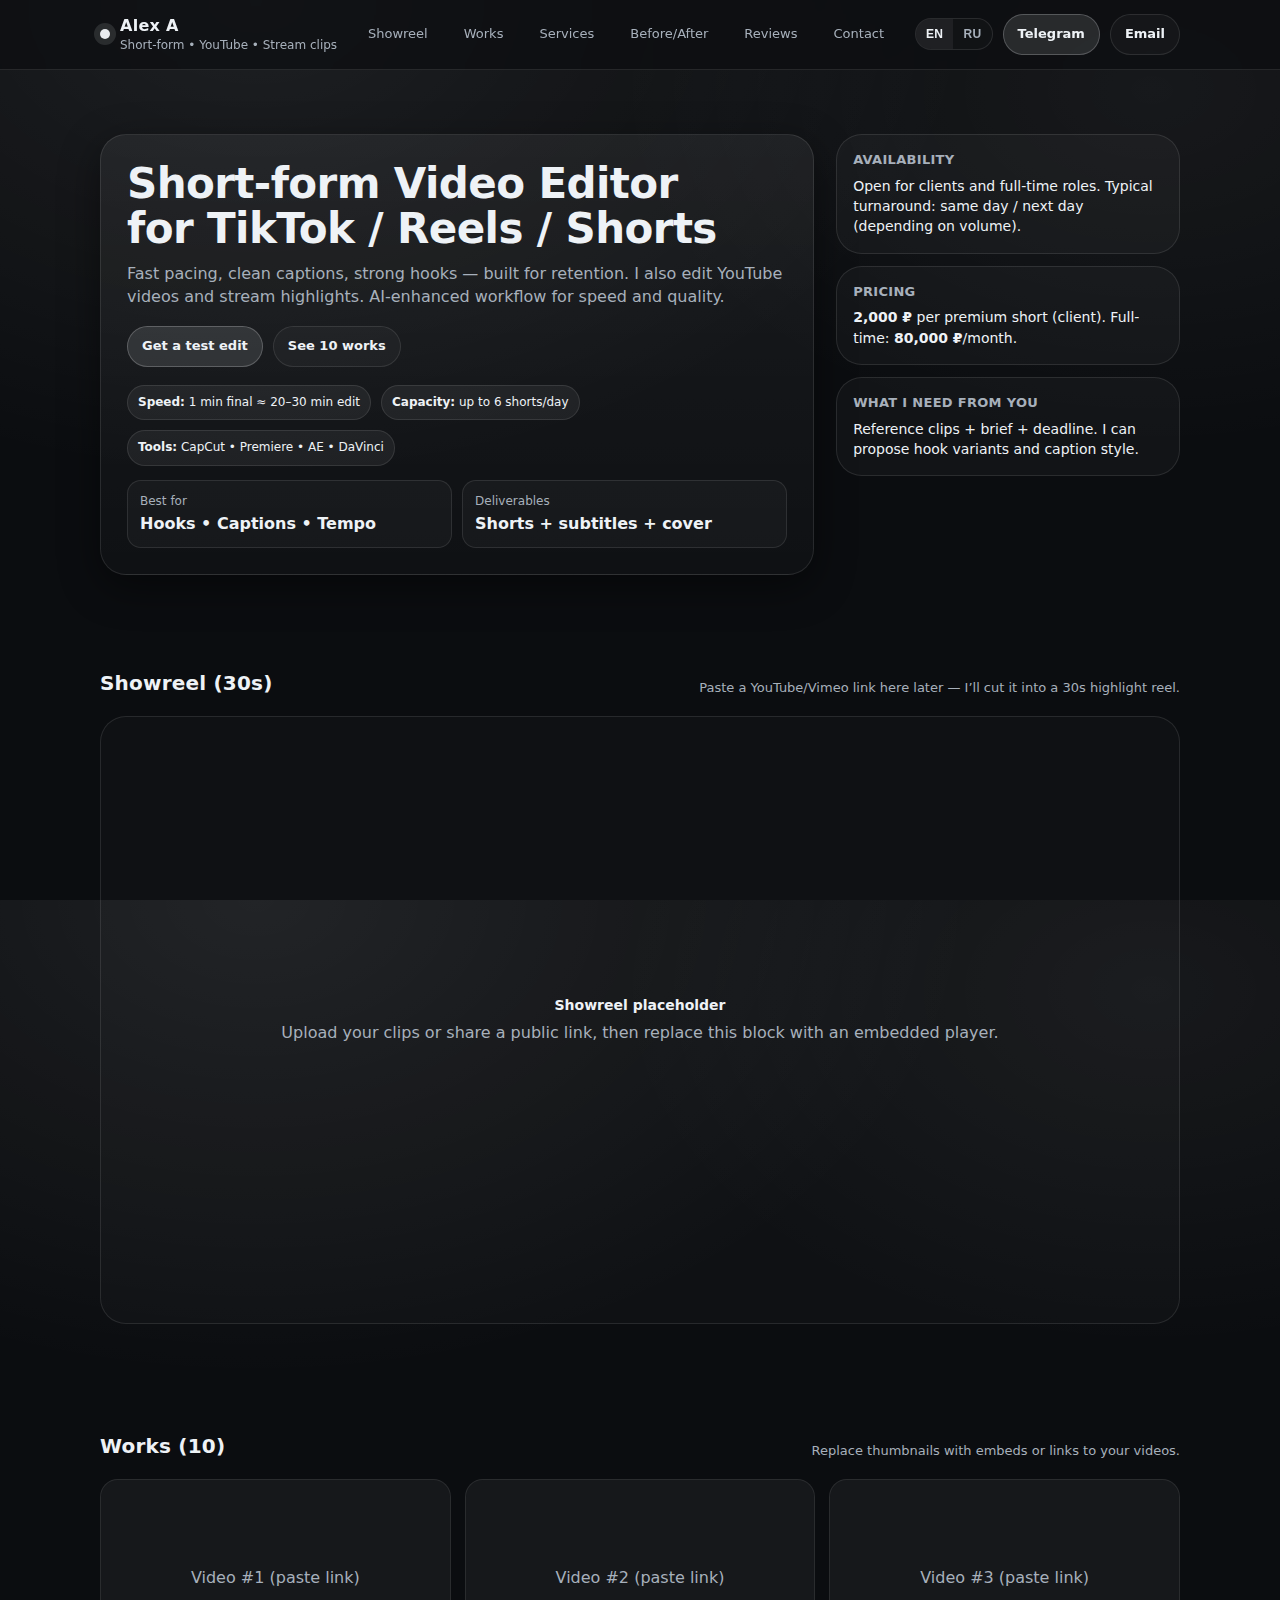
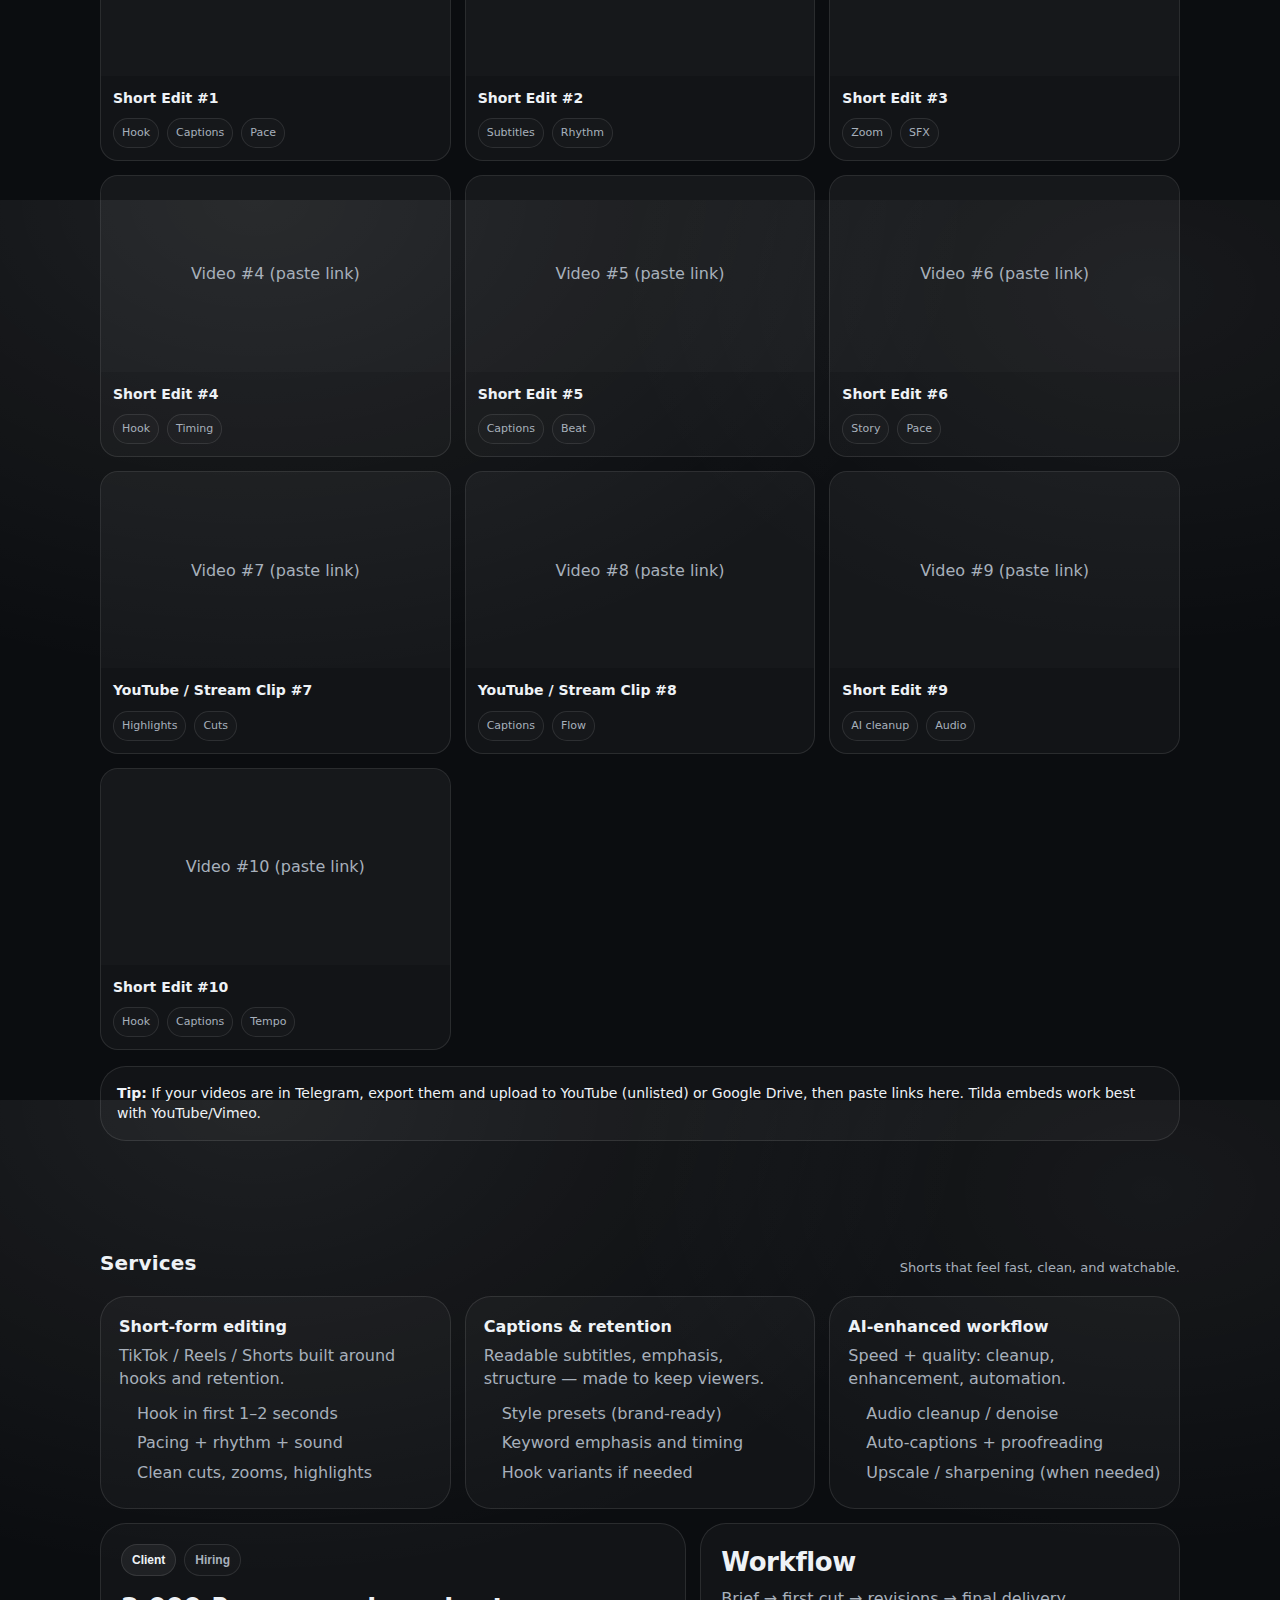
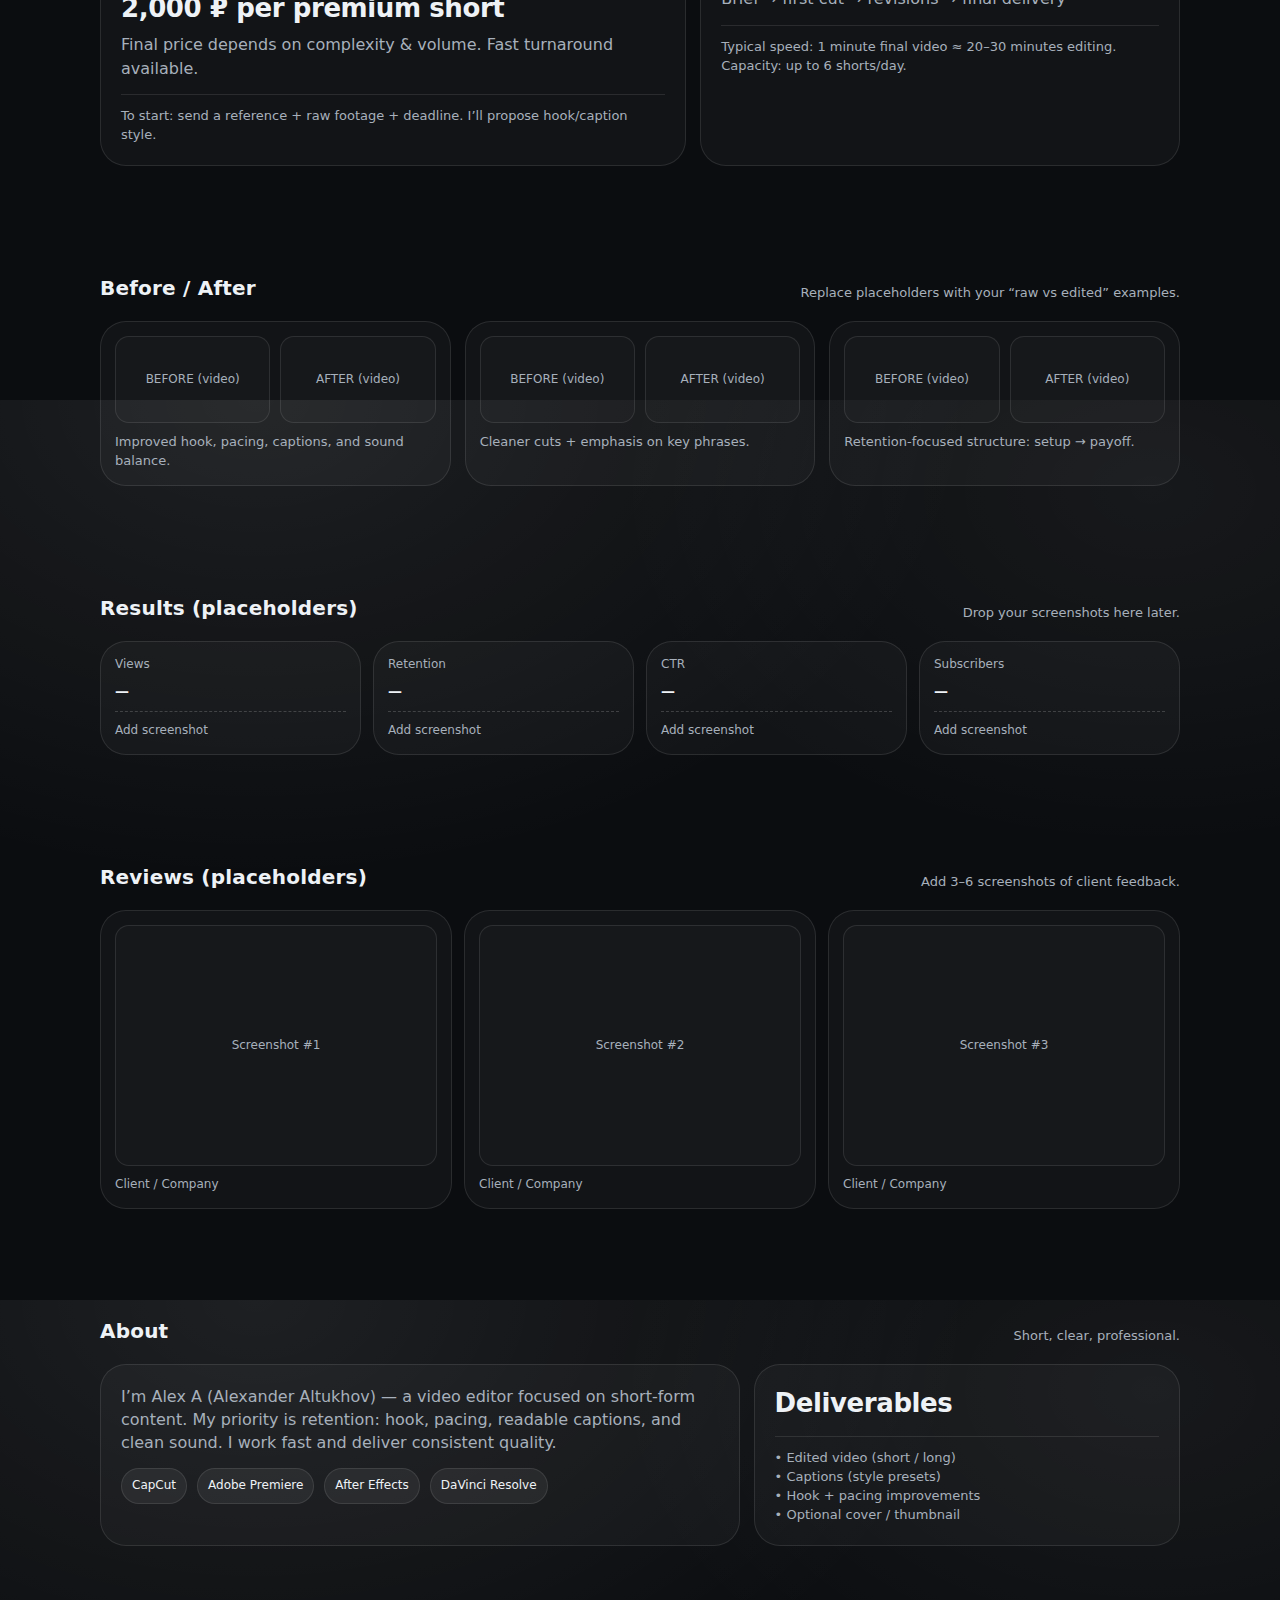
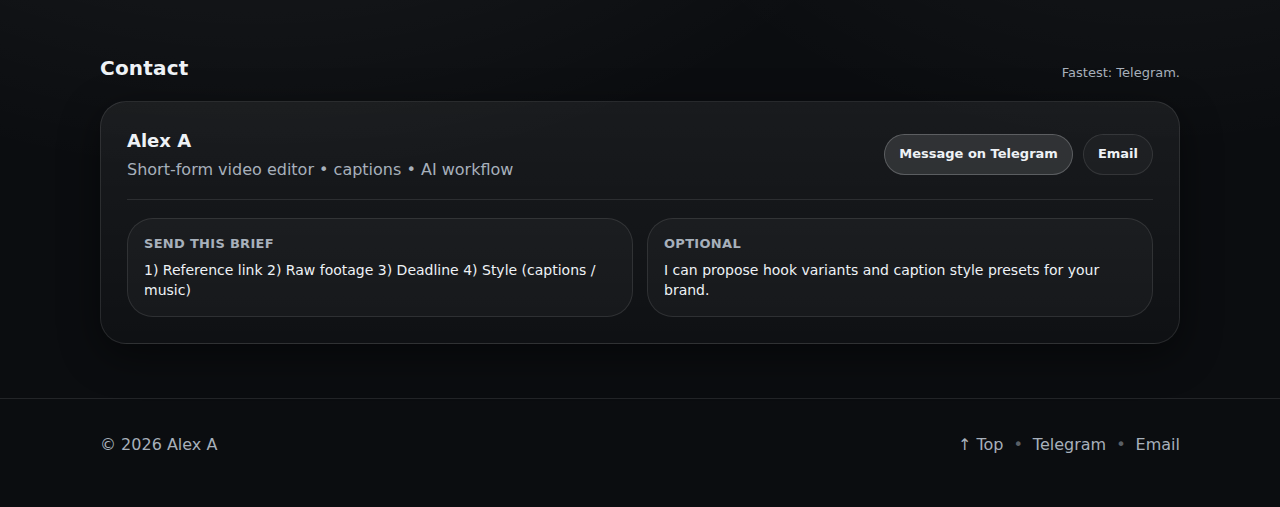
<file: alex_a_video_editor_portfolio_ru_en.html>
<!doctype html>
<html lang="en">
<head>
  <meta charset="utf-8" />
  <meta name="viewport" content="width=device-width, initial-scale=1" />
  <meta name="description" content="Alex A (Александр Алтухов) — Short-form Video Editor (TikTok/Reels/Shorts), YouTube, Stream Clips. Captions, hooks, pacing, AI workflow." />
  <title>Alex A — Video Editor Portfolio</title>
  <style>
    :root{
      --bg:#0b0d10;
      --panel:#0f1217;
      --text:#eef2f6;
      --muted:#a7b0bb;
      --line:rgba(255,255,255,.10);
      --accent:#e9ecef;
      --chip:rgba(255,255,255,.06);
      --good:rgba(80, 200, 120, .18);
      --shadow: 0 12px 40px rgba(0,0,0,.45);
      --radius:18px;
      --radius2:26px;
      --max:1120px;
    }
    *{box-sizing:border-box}
    html,body{height:100%}
    body{
      margin:0;
      font-family: ui-sans-serif, system-ui, -apple-system, Segoe UI, Roboto, Helvetica, Arial, "Apple Color Emoji","Segoe UI Emoji";
      background: radial-gradient(1200px 800px at 20% 0%, rgba(255,255,255,.08), transparent 60%),
                  radial-gradient(900px 600px at 90% 10%, rgba(255,255,255,.05), transparent 60%),
                  var(--bg);
      color:var(--text);
      line-height:1.45;
    }
    a{color:inherit; text-decoration:none}
    .container{max-width:var(--max); margin:0 auto; padding:0 20px}

    /* Top bar */
    .topbar{
      position:sticky; top:0; z-index:50;
      backdrop-filter: blur(10px);
      background: rgba(11,13,16,.65);
      border-bottom:1px solid var(--line);
    }
    .topbar-inner{display:flex; align-items:center; justify-content:space-between; gap:16px; padding:14px 0}
    .brand{display:flex; align-items:center; gap:10px; min-width:220px}
    .dot{width:10px; height:10px; border-radius:999px; background:var(--accent); box-shadow:0 0 0 6px rgba(233,236,239,.12)}
    .brand-title{font-weight:700; letter-spacing:.3px}
    .brand-sub{color:var(--muted); font-size:12px}

    .nav{display:flex; gap:14px; flex-wrap:wrap; justify-content:center}
    .nav a{color:var(--muted); font-size:13px; padding:8px 10px; border-radius:999px; border:1px solid transparent}
    .nav a:hover{color:var(--text); border-color:var(--line); background:rgba(255,255,255,.03)}

    .actions{display:flex; gap:10px; align-items:center; justify-content:flex-end; min-width:220px}
    .btn{
      display:inline-flex; align-items:center; justify-content:center; gap:10px;
      padding:10px 14px;
      border-radius:999px;
      border:1px solid var(--line);
      background:rgba(255,255,255,.03);
      color:var(--text);
      font-weight:600;
      font-size:13px;
      cursor:pointer;
      transition: transform .08s ease, background .12s ease, border-color .12s ease;
      user-select:none;
    }
    .btn:hover{background:rgba(255,255,255,.06); border-color:rgba(255,255,255,.16)}
    .btn:active{transform:translateY(1px)}
    .btn.primary{background:rgba(233,236,239,.12); border-color:rgba(233,236,239,.24)}
    .btn.primary:hover{background:rgba(233,236,239,.16)}
    .btn.small{padding:8px 10px; font-size:12px}

    .lang{
      display:inline-flex; border:1px solid var(--line); border-radius:999px; overflow:hidden;
      background:rgba(255,255,255,.02)
    }
    .lang button{
      border:0; background:transparent; color:var(--muted); cursor:pointer;
      padding:8px 10px; font-size:12px; font-weight:700; letter-spacing:.4px
    }
    .lang button.active{color:var(--text); background:rgba(255,255,255,.06)}

    /* Sections */
    section{padding:54px 0}
    .hero{padding:64px 0 40px}
    .grid-hero{display:grid; grid-template-columns: 1.35fr .65fr; gap:22px; align-items:stretch}
    @media (max-width: 980px){.grid-hero{grid-template-columns:1fr}}

    .card{
      background: linear-gradient(180deg, rgba(255,255,255,.06), rgba(255,255,255,.02));
      border:1px solid var(--line);
      border-radius:var(--radius2);
      box-shadow:var(--shadow);
    }
    .card-inner{padding:26px}

    h1{margin:0 0 10px; font-size:42px; line-height:1.08; letter-spacing:-.6px}
    @media (max-width: 520px){h1{font-size:34px}}
    .lead{color:var(--muted); font-size:16px; margin:0 0 18px}

    .chips{display:flex; flex-wrap:wrap; gap:10px; margin:18px 0 0}
    .chip{border:1px solid var(--line); background:var(--chip); color:var(--text); border-radius:999px; padding:8px 10px; font-size:12px}
    .chip b{font-weight:800}

    .stats{display:grid; grid-template-columns:1fr 1fr; gap:10px; margin-top:14px}
    .stat{border:1px solid var(--line); background:rgba(255,255,255,.03); border-radius:14px; padding:12px 12px}
    .stat .k{color:var(--muted); font-size:12px}
    .stat .v{font-weight:800; margin-top:2px}

    .aside{
      display:flex; flex-direction:column; gap:12px
    }
    .panel{
      border:1px solid var(--line);
      background:rgba(255,255,255,.03);
      border-radius:var(--radius2);
      padding:16px;
    }
    .panel h3{margin:0 0 6px; font-size:13px; letter-spacing:.3px; text-transform:uppercase; color:var(--muted)}
    .panel p{margin:0; color:var(--text); font-size:14px}

    .section-title{display:flex; align-items:flex-end; justify-content:space-between; gap:16px; margin-bottom:18px}
    .section-title h2{margin:0; font-size:20px; letter-spacing:.2px}
    .section-title .hint{color:var(--muted); font-size:13px}

    .divider{height:1px; background:var(--line)}

    /* Video */
    .video{
      position:relative; border-radius:var(--radius2);
      overflow:hidden; border:1px solid var(--line);
      background: rgba(255,255,255,.02);
      aspect-ratio: 16 / 9;
    }
    .video iframe{position:absolute; inset:0; width:100%; height:100%; border:0}
    .placeholder{
      position:absolute; inset:0;
      display:flex; align-items:center; justify-content:center;
      color:var(--muted);
      text-align:center;
      padding:18px;
    }
    .placeholder b{color:var(--text)}

    /* Works */
    .works-grid{display:grid; grid-template-columns: repeat(3, 1fr); gap:14px}
    @media (max-width: 980px){.works-grid{grid-template-columns:repeat(2, 1fr)}}
    @media (max-width: 560px){.works-grid{grid-template-columns:1fr}}
    .work{
      border-radius:var(--radius);
      border:1px solid var(--line);
      background:rgba(255,255,255,.03);
      overflow:hidden;
      transition: transform .12s ease, border-color .12s ease, background .12s ease;
    }
    .work:hover{transform: translateY(-2px); border-color:rgba(255,255,255,.18); background:rgba(255,255,255,.04)}
    .work .thumb{aspect-ratio: 16/9; background:rgba(255,255,255,.02); display:flex; align-items:center; justify-content:center; color:var(--muted)}
    .work .meta{padding:12px}
    .work .title{font-weight:800; font-size:14px}
    .work .tags{display:flex; gap:8px; flex-wrap:wrap; margin-top:10px}
    .tag{font-size:11px; color:var(--muted); border:1px solid var(--line); background:rgba(255,255,255,.02); border-radius:999px; padding:6px 8px}

    /* Services */
    .cards3{display:grid; grid-template-columns:repeat(3, 1fr); gap:14px}
    @media (max-width: 980px){.cards3{grid-template-columns:1fr}}
    .svc{padding:18px; border-radius:var(--radius2); border:1px solid var(--line); background:rgba(255,255,255,.03)}
    .svc h3{margin:0 0 6px; font-size:16px}
    .svc p{margin:0; color:var(--muted)}
    .svc ul{margin:12px 0 0; padding-left:18px; color:var(--text)}
    .svc li{margin:6px 0; color:var(--muted)}

    /* Pricing */
    .tabs{display:flex; gap:8px; align-items:center}
    .tab{padding:8px 10px; border-radius:999px; border:1px solid var(--line); background:rgba(255,255,255,.02); color:var(--muted); cursor:pointer; font-weight:800; font-size:12px}
    .tab.active{color:var(--text); background:rgba(255,255,255,.06)}
    .pricing{
      display:grid; grid-template-columns: 1.1fr .9fr; gap:14px
    }
    @media (max-width: 980px){.pricing{grid-template-columns:1fr}}
    .pricebox{padding:20px; border-radius:var(--radius2); border:1px solid var(--line); background:rgba(255,255,255,.03)}
    .pricebox .big{font-size:26px; font-weight:900; letter-spacing:-.4px}
    .pricebox .sub{color:var(--muted); margin-top:6px}
    .pricebox .note{margin-top:14px; border-top:1px solid var(--line); padding-top:12px; color:var(--muted); font-size:13px}

    /* Before/After */
    .ba{display:grid; grid-template-columns:repeat(3, 1fr); gap:14px}
    @media (max-width: 980px){.ba{grid-template-columns:1fr}}
    .ba-item{border-radius:var(--radius2); border:1px solid var(--line); background:rgba(255,255,255,.03); padding:14px}
    .ba-item .row{display:grid; grid-template-columns:1fr 1fr; gap:10px}
    @media (max-width: 520px){.ba-item .row{grid-template-columns:1fr}}
    .mini{
      border-radius:14px;
      border:1px solid var(--line);
      background:rgba(255,255,255,.02);
      aspect-ratio: 16/9;
      display:flex; align-items:center; justify-content:center;
      color:var(--muted);
      font-size:12px;
      text-align:center;
      padding:10px;
    }
    .ba-item .desc{margin-top:10px; color:var(--muted); font-size:13px}

    /* Results + Reviews */
    .tiles{display:grid; grid-template-columns:repeat(4, 1fr); gap:12px}
    @media (max-width: 980px){.tiles{grid-template-columns:repeat(2, 1fr)}}
    .tile{border-radius:var(--radius2); border:1px solid var(--line); background:rgba(255,255,255,.03); padding:14px}
    .tile .k{color:var(--muted); font-size:12px}
    .tile .v{font-weight:900; margin-top:8px; font-size:14px}
    .tile .ph{margin-top:10px; color:var(--muted); font-size:12px; border-top:1px dashed rgba(255,255,255,.18); padding-top:10px}

    .reviews{display:grid; grid-template-columns:repeat(3, 1fr); gap:12px}
    @media (max-width: 980px){.reviews{grid-template-columns:1fr}}
    .review{border-radius:var(--radius2); border:1px solid var(--line); background:rgba(255,255,255,.03); padding:14px}
    .review .img{border-radius:14px; border:1px solid var(--line); background:rgba(255,255,255,.02); aspect-ratio: 4/3; display:flex; align-items:center; justify-content:center; color:var(--muted); font-size:12px; text-align:center; padding:12px}
    .review .who{margin-top:10px; color:var(--muted); font-size:12px}

    /* About */
    .about{display:grid; grid-template-columns: 1.2fr .8fr; gap:14px}
    @media (max-width: 980px){.about{grid-template-columns:1fr}}

    /* Footer */
    footer{padding:34px 0 50px; border-top:1px solid var(--line); color:var(--muted)}

    /* Language switching */
    [data-lang]{display:none}
    body.lang-en [data-lang="en"],
    body.lang-ru [data-lang="ru"]{display:block}

    /* Smooth anchor offset */
    [id]{scroll-margin-top:80px}

    .row-actions{display:flex; gap:10px; flex-wrap:wrap; margin-top:16px}
  </style>
</head>
<body class="lang-en">
  <header class="topbar">
    <div class="container">
      <div class="topbar-inner">
        <div class="brand">
          <div class="dot" aria-hidden="true"></div>
          <div>
            <div class="brand-title">Alex A</div>
            <div class="brand-sub">Short-form • YouTube • Stream clips</div>
          </div>
        </div>

        <nav class="nav" aria-label="Sections">
          <a href="#showreel">Showreel</a>
          <a href="#works">Works</a>
          <a href="#services">Services</a>
          <a href="#before-after">Before/After</a>
          <a href="#reviews">Reviews</a>
          <a href="#contact">Contact</a>
        </nav>

        <div class="actions">
          <div class="lang" role="group" aria-label="Language">
            <button class="active" id="btnEN" type="button">EN</button>
            <button id="btnRU" type="button">RU</button>
          </div>
          <a class="btn primary" href="https://t.me/tebyaebetdm" target="_blank" rel="noreferrer">Telegram</a>
          <a class="btn" href="mailto:alex.altukhov.s@gmail.com">Email</a>
        </div>
      </div>
    </div>
  </header>

  <!-- HERO -->
  <section class="hero" id="top">
    <div class="container">
      <div class="grid-hero">
        <div class="card">
          <div class="card-inner">
            <div data-lang="en">
              <h1>Short-form Video Editor<br/>for TikTok / Reels / Shorts</h1>
              <p class="lead">Fast pacing, clean captions, strong hooks — built for retention. I also edit YouTube videos and stream highlights. AI-enhanced workflow for speed and quality.</p>
              <div class="row-actions">
                <a class="btn primary" href="https://t.me/tebyaebetdm" target="_blank" rel="noreferrer">Get a test edit</a>
                <a class="btn" href="#works">See 10 works</a>
              </div>
              <div class="chips" aria-label="Highlights">
                <div class="chip"><b>Speed:</b> 1 min final ≈ 20–30 min edit</div>
                <div class="chip"><b>Capacity:</b> up to 6 shorts/day</div>
                <div class="chip"><b>Tools:</b> CapCut • Premiere • AE • DaVinci</div>
              </div>
              <div class="stats">
                <div class="stat"><div class="k">Best for</div><div class="v">Hooks • Captions • Tempo</div></div>
                <div class="stat"><div class="k">Deliverables</div><div class="v">Shorts + subtitles + cover</div></div>
              </div>
            </div>

            <div data-lang="ru">
              <h1>Монтажёр коротких видео<br/>TikTok / Reels / Shorts</h1>
              <p class="lead">Динамика, читаемые субтитры, мощные хуки — для удержания с первых секунд. Также монтирую YouTube и хайлайты со стримов. Использую AI-инструменты для скорости и качества.</p>
              <div class="row-actions">
                <a class="btn primary" href="https://t.me/tebyaebetdm" target="_blank" rel="noreferrer">Сделать тестовый монтаж</a>
                <a class="btn" href="#works">Посмотреть 10 работ</a>
              </div>
              <div class="chips" aria-label="Highlights">
                <div class="chip"><b>Скорость:</b> 1 мин финала ≈ 20–30 мин монтажа</div>
                <div class="chip"><b>Объём:</b> до 6 shorts/день</div>
                <div class="chip"><b>Инструменты:</b> CapCut • Premiere • AE • DaVinci</div>
              </div>
              <div class="stats">
                <div class="stat"><div class="k">Сильное</div><div class="v">Хуки • Сабы • Темп</div></div>
                <div class="stat"><div class="k">Выдаю</div><div class="v">Шортсы + субтитры + обложка</div></div>
              </div>
            </div>
          </div>
        </div>

        <div class="aside">
          <div class="panel">
            <h3 data-lang="en">Availability</h3>
            <h3 data-lang="ru">Доступность</h3>
            <p data-lang="en">Open for clients and full-time roles. Typical turnaround: same day / next day (depending on volume).</p>
            <p data-lang="ru">Открыт для клиентов и найма. Обычно делаю в тот же день / на следующий (зависит от объёма).</p>
          </div>
          <div class="panel">
            <h3 data-lang="en">Pricing</h3>
            <h3 data-lang="ru">Цены</h3>
            <p data-lang="en"><b>2,000 ₽</b> per premium short (client). Full-time: <b>80,000 ₽</b>/month.</p>
            <p data-lang="ru"><b>2 000 ₽</b> за хороший short (клиент). Найм: <b>80 000 ₽</b>/мес.</p>
          </div>
          <div class="panel">
            <h3 data-lang="en">What I need from you</h3>
            <h3 data-lang="ru">Что нужно от вас</h3>
            <p data-lang="en">Reference clips + brief + deadline. I can propose hook variants and caption style.</p>
            <p data-lang="ru">Референсы + ТЗ + дедлайн. Могу предложить варианты хука и стиля субтитров.</p>
          </div>
        </div>

      </div>
    </div>
  </section>

  <!-- SHOWREEL -->
  <section id="showreel">
    <div class="container">
      <div class="section-title">
        <h2 data-lang="en">Showreel (30s)</h2>
        <h2 data-lang="ru">Шоурил (30 сек)</h2>
        <div class="hint" data-lang="en">Paste a YouTube/Vimeo link here later — I’ll cut it into a 30s highlight reel.</div>
        <div class="hint" data-lang="ru">Позже вставь ссылку YouTube/Vimeo — и я соберу 30-сек шоурил.</div>
      </div>
      <div class="video" aria-label="Showreel video">
        <!-- Replace placeholder with an iframe. Example:
          <iframe src="https://www.youtube.com/embed/VIDEO_ID" allow="autoplay; encrypted-media" allowfullscreen></iframe>
        -->
        <div class="placeholder">
          <div>
            <div style="font-size:14px; margin-bottom:6px"><b data-lang="en">Showreel placeholder</b><b data-lang="ru">Заглушка шоурила</b></div>
            <div data-lang="en">Upload your clips or share a public link, then replace this block with an embedded player.</div>
            <div data-lang="ru">Загрузи клипы или дай публичную ссылку — потом заменим этот блок на встроенное видео.</div>
          </div>
        </div>
      </div>
    </div>
  </section>

  <!-- WORKS -->
  <section id="works">
    <div class="container">
      <div class="section-title">
        <h2 data-lang="en">Works (10)</h2>
        <h2 data-lang="ru">Работы (10)</h2>
        <div class="hint" data-lang="en">Replace thumbnails with embeds or links to your videos.</div>
        <div class="hint" data-lang="ru">Заменишь превью на вставки/ссылки на твои видео.</div>
      </div>

      <div class="works-grid">
        <!-- 10 cards. Replace “Link” with your public video URL -->
        <a class="work" href="#" onclick="return false;">
          <div class="thumb">Video #1 (paste link)</div>
          <div class="meta">
            <div class="title">Short Edit #1</div>
            <div class="tags"><span class="tag">Hook</span><span class="tag">Captions</span><span class="tag">Pace</span></div>
          </div>
        </a>
        <a class="work" href="#" onclick="return false;"><div class="thumb">Video #2 (paste link)</div><div class="meta"><div class="title">Short Edit #2</div><div class="tags"><span class="tag">Subtitles</span><span class="tag">Rhythm</span></div></div></a>
        <a class="work" href="#" onclick="return false;"><div class="thumb">Video #3 (paste link)</div><div class="meta"><div class="title">Short Edit #3</div><div class="tags"><span class="tag">Zoom</span><span class="tag">SFX</span></div></div></a>
        <a class="work" href="#" onclick="return false;"><div class="thumb">Video #4 (paste link)</div><div class="meta"><div class="title">Short Edit #4</div><div class="tags"><span class="tag">Hook</span><span class="tag">Timing</span></div></div></a>
        <a class="work" href="#" onclick="return false;"><div class="thumb">Video #5 (paste link)</div><div class="meta"><div class="title">Short Edit #5</div><div class="tags"><span class="tag">Captions</span><span class="tag">Beat</span></div></div></a>
        <a class="work" href="#" onclick="return false;"><div class="thumb">Video #6 (paste link)</div><div class="meta"><div class="title">Short Edit #6</div><div class="tags"><span class="tag">Story</span><span class="tag">Pace</span></div></div></a>
        <a class="work" href="#" onclick="return false;"><div class="thumb">Video #7 (paste link)</div><div class="meta"><div class="title">YouTube / Stream Clip #7</div><div class="tags"><span class="tag">Highlights</span><span class="tag">Cuts</span></div></div></a>
        <a class="work" href="#" onclick="return false;"><div class="thumb">Video #8 (paste link)</div><div class="meta"><div class="title">YouTube / Stream Clip #8</div><div class="tags"><span class="tag">Captions</span><span class="tag">Flow</span></div></div></a>
        <a class="work" href="#" onclick="return false;"><div class="thumb">Video #9 (paste link)</div><div class="meta"><div class="title">Short Edit #9</div><div class="tags"><span class="tag">AI cleanup</span><span class="tag">Audio</span></div></div></a>
        <a class="work" href="#" onclick="return false;"><div class="thumb">Video #10 (paste link)</div><div class="meta"><div class="title">Short Edit #10</div><div class="tags"><span class="tag">Hook</span><span class="tag">Captions</span><span class="tag">Tempo</span></div></div></a>
      </div>

      <div style="margin-top:16px" class="panel">
        <p data-lang="en"><b>Tip:</b> If your videos are in Telegram, export them and upload to YouTube (unlisted) or Google Drive, then paste links here. Tilda embeds work best with YouTube/Vimeo.</p>
        <p data-lang="ru"><b>Совет:</b> Если видео сейчас в Telegram — экспортируй и залей на YouTube (доступ по ссылке) или Google Drive, затем вставь ссылки сюда. В Tilda лучше всего работают YouTube/Vimeo.</p>
      </div>
    </div>
  </section>

  <!-- SERVICES -->
  <section id="services">
    <div class="container">
      <div class="section-title">
        <h2 data-lang="en">Services</h2>
        <h2 data-lang="ru">Услуги</h2>
        <div class="hint" data-lang="en">Shorts that feel fast, clean, and watchable.</div>
        <div class="hint" data-lang="ru">Шортсы, которые смотрятся быстро, чисто и до конца.</div>
      </div>

      <div class="cards3">
        <div class="svc">
          <h3 data-lang="en">Short-form editing</h3>
          <h3 data-lang="ru">Монтаж коротких видео</h3>
          <p data-lang="en">TikTok / Reels / Shorts built around hooks and retention.</p>
          <p data-lang="ru">TikTok / Reels / Shorts с упором на хук и удержание.</p>
          <ul>
            <li data-lang="en">Hook in first 1–2 seconds</li>
            <li data-lang="ru">Хук в первые 1–2 секунды</li>
            <li data-lang="en">Pacing + rhythm + sound</li>
            <li data-lang="ru">Темп + ритм + звук</li>
            <li data-lang="en">Clean cuts, zooms, highlights</li>
            <li data-lang="ru">Чистые склейки, зумы, акценты</li>
          </ul>
        </div>

        <div class="svc">
          <h3 data-lang="en">Captions & retention</h3>
          <h3 data-lang="ru">Субтитры и удержание</h3>
          <p data-lang="en">Readable subtitles, emphasis, structure — made to keep viewers.</p>
          <p data-lang="ru">Читаемые субтитры, акценты, структура — чтобы досматривали.</p>
          <ul>
            <li data-lang="en">Style presets (brand-ready)</li>
            <li data-lang="ru">Стиль-пресеты (под бренд)</li>
            <li data-lang="en">Keyword emphasis and timing</li>
            <li data-lang="ru">Выделение ключевых слов и тайминг</li>
            <li data-lang="en">Hook variants if needed</li>
            <li data-lang="ru">Варианты хука при необходимости</li>
          </ul>
        </div>

        <div class="svc">
          <h3 data-lang="en">AI-enhanced workflow</h3>
          <h3 data-lang="ru">AI-технологии</h3>
          <p data-lang="en">Speed + quality: cleanup, enhancement, automation.</p>
          <p data-lang="ru">Скорость + качество: чистка, улучшение, автоматизация.</p>
          <ul>
            <li data-lang="en">Audio cleanup / denoise</li>
            <li data-lang="ru">Чистка звука / шумодав</li>
            <li data-lang="en">Auto-captions + proofreading</li>
            <li data-lang="ru">Авто-сабы + вычитка</li>
            <li data-lang="en">Upscale / sharpening (when needed)</li>
            <li data-lang="ru">Улучшение качества (когда нужно)</li>
          </ul>
        </div>
      </div>

      <div style="margin-top:14px" class="pricing">
        <div class="pricebox" id="pricingBox">
          <div class="tabs" aria-label="Pricing tabs">
            <button class="tab active" id="tabClient" type="button">Client</button>
            <button class="tab" id="tabHiring" type="button">Hiring</button>
          </div>
          <div style="margin-top:14px" id="pricingClient">
            <div class="big" data-lang="en">2,000 ₽ per premium short</div>
            <div class="big" data-lang="ru">2 000 ₽ за хороший short</div>
            <div class="sub" data-lang="en">Final price depends on complexity & volume. Fast turnaround available.</div>
            <div class="sub" data-lang="ru">Финальная цена зависит от сложности и объёма. Возможна срочность.</div>
            <div class="note" data-lang="en">To start: send a reference + raw footage + deadline. I’ll propose hook/caption style.</div>
            <div class="note" data-lang="ru">Для старта: референс + исходники + дедлайн. Предложу хук/стиль сабов.</div>
          </div>
          <div style="margin-top:14px; display:none" id="pricingHiring">
            <div class="big" data-lang="en">Full-time: 80,000 ₽ / month</div>
            <div class="big" data-lang="ru">Найм: 80 000 ₽ / месяц</div>
            <div class="sub" data-lang="en">Open to content editor roles (short-form + YouTube + design support).</div>
            <div class="sub" data-lang="ru">Открыт к роли монтажёра/контент-менеджера (shorts + YouTube + дизайн).</div>
            <div class="note" data-lang="en">I can do a paid test task. Tools: CapCut / Premiere / AE / DaVinci.</div>
            <div class="note" data-lang="ru">Могу выполнить оплачиваемое тестовое. Инструменты: CapCut / Premiere / AE / DaVinci.</div>
          </div>
        </div>

        <div class="pricebox">
          <div class="big" data-lang="en">Workflow</div>
          <div class="big" data-lang="ru">Процесс</div>
          <div class="sub" data-lang="en">Brief → first cut → revisions → final delivery</div>
          <div class="sub" data-lang="ru">ТЗ → первый монтаж → правки → финал</div>
          <div class="note" data-lang="en">Typical speed: 1 minute final video ≈ 20–30 minutes editing. Capacity: up to 6 shorts/day.</div>
          <div class="note" data-lang="ru">Скорость: 1 мин финала ≈ 20–30 мин монтажа. Объём: до 6 shorts/день.</div>
        </div>
      </div>
    </div>
  </section>

  <!-- BEFORE / AFTER -->
  <section id="before-after">
    <div class="container">
      <div class="section-title">
        <h2 data-lang="en">Before / After</h2>
        <h2 data-lang="ru">До / После</h2>
        <div class="hint" data-lang="en">Replace placeholders with your “raw vs edited” examples.</div>
        <div class="hint" data-lang="ru">Заменишь заглушки на примеры “сырьё vs финал”.</div>
      </div>

      <div class="ba">
        <div class="ba-item">
          <div class="row">
            <div class="mini">BEFORE (video)</div>
            <div class="mini">AFTER (video)</div>
          </div>
          <div class="desc" data-lang="en">Improved hook, pacing, captions, and sound balance.</div>
          <div class="desc" data-lang="ru">Улучшил хук, темп, субтитры и баланс звука.</div>
        </div>
        <div class="ba-item">
          <div class="row">
            <div class="mini">BEFORE (video)</div>
            <div class="mini">AFTER (video)</div>
          </div>
          <div class="desc" data-lang="en">Cleaner cuts + emphasis on key phrases.</div>
          <div class="desc" data-lang="ru">Чище склейки + акцент на ключевых фразах.</div>
        </div>
        <div class="ba-item">
          <div class="row">
            <div class="mini">BEFORE (video)</div>
            <div class="mini">AFTER (video)</div>
          </div>
          <div class="desc" data-lang="en">Retention-focused structure: setup → payoff.</div>
          <div class="desc" data-lang="ru">Структура под удержание: сетап → выплата.</div>
        </div>
      </div>
    </div>
  </section>

  <!-- RESULTS -->
  <section id="results">
    <div class="container">
      <div class="section-title">
        <h2 data-lang="en">Results (placeholders)</h2>
        <h2 data-lang="ru">Результаты (место под скрины)</h2>
        <div class="hint" data-lang="en">Drop your screenshots here later.</div>
        <div class="hint" data-lang="ru">Позже вставишь свои скриншоты.</div>
      </div>

      <div class="tiles">
        <div class="tile"><div class="k">Views</div><div class="v">—</div><div class="ph">Add screenshot</div></div>
        <div class="tile"><div class="k">Retention</div><div class="v">—</div><div class="ph">Add screenshot</div></div>
        <div class="tile"><div class="k">CTR</div><div class="v">—</div><div class="ph">Add screenshot</div></div>
        <div class="tile"><div class="k">Subscribers</div><div class="v">—</div><div class="ph">Add screenshot</div></div>
      </div>
    </div>
  </section>

  <!-- REVIEWS -->
  <section id="reviews">
    <div class="container">
      <div class="section-title">
        <h2 data-lang="en">Reviews (placeholders)</h2>
        <h2 data-lang="ru">Отзывы (место под скрины)</h2>
        <div class="hint" data-lang="en">Add 3–6 screenshots of client feedback.</div>
        <div class="hint" data-lang="ru">Добавь 3–6 скриншотов отзывов.</div>
      </div>

      <div class="reviews">
        <div class="review">
          <div class="img">Screenshot #1</div>
          <div class="who" data-lang="en">Client / Company</div>
          <div class="who" data-lang="ru">Клиент / Компания</div>
        </div>
        <div class="review">
          <div class="img">Screenshot #2</div>
          <div class="who" data-lang="en">Client / Company</div>
          <div class="who" data-lang="ru">Клиент / Компания</div>
        </div>
        <div class="review">
          <div class="img">Screenshot #3</div>
          <div class="who" data-lang="en">Client / Company</div>
          <div class="who" data-lang="ru">Клиент / Компания</div>
        </div>
      </div>
    </div>
  </section>

  <!-- ABOUT -->
  <section id="about">
    <div class="container">
      <div class="section-title">
        <h2 data-lang="en">About</h2>
        <h2 data-lang="ru">Обо мне</h2>
        <div class="hint" data-lang="en">Short, clear, professional.</div>
        <div class="hint" data-lang="ru">Коротко, ясно, профессионально.</div>
      </div>

      <div class="about">
        <div class="pricebox">
          <p data-lang="en" style="margin:0; color:var(--muted)">
            I’m Alex A (Alexander Altukhov) — a video editor focused on short-form content.
            My priority is retention: hook, pacing, readable captions, and clean sound.
            I work fast and deliver consistent quality.
          </p>
          <p data-lang="ru" style="margin:0; color:var(--muted)">
            Я Alex A (Александр Алтухов) — монтажёр, который делает упор на короткий формат.
            Мой приоритет — удержание: хук, темп, читаемые субтитры и чистый звук.
            Работаю быстро и стабильно по качеству.
          </p>
          <div class="chips" style="margin-top:14px">
            <div class="chip">CapCut</div>
            <div class="chip">Adobe Premiere</div>
            <div class="chip">After Effects</div>
            <div class="chip">DaVinci Resolve</div>
          </div>
        </div>
        <div class="pricebox">
          <div class="big" data-lang="en">Deliverables</div>
          <div class="big" data-lang="ru">Что получаете</div>
          <div class="note" data-lang="en">
            • Edited video (short / long)
            <br/>• Captions (style presets)
            <br/>• Hook + pacing improvements
            <br/>• Optional cover / thumbnail
          </div>
          <div class="note" data-lang="ru">
            • Смонтированное видео (короткое/длинное)
            <br/>• Субтитры (стиль-пресеты)
            <br/>• Улучшение хука и темпа
            <br/>• Опционально обложка/превью
          </div>
        </div>
      </div>
    </div>
  </section>

  <!-- CONTACT -->
  <section id="contact">
    <div class="container">
      <div class="section-title">
        <h2 data-lang="en">Contact</h2>
        <h2 data-lang="ru">Контакты</h2>
        <div class="hint" data-lang="en">Fastest: Telegram.</div>
        <div class="hint" data-lang="ru">Быстрее всего — Telegram.</div>
      </div>

      <div class="card">
        <div class="card-inner">
          <div style="display:flex; gap:14px; flex-wrap:wrap; align-items:center; justify-content:space-between">
            <div>
              <div style="font-weight:900; font-size:18px">Alex A</div>
              <div style="color:var(--muted); margin-top:4px" data-lang="en">Short-form video editor • captions • AI workflow</div>
              <div style="color:var(--muted); margin-top:4px" data-lang="ru">Монтаж shorts • субтитры • AI-процесс</div>
            </div>
            <div style="display:flex; gap:10px; flex-wrap:wrap">
              <a class="btn primary" href="https://t.me/tebyaebetdm" target="_blank" rel="noreferrer" data-lang="en">Message on Telegram</a>
              <a class="btn primary" href="https://t.me/tebyaebetdm" target="_blank" rel="noreferrer" data-lang="ru">Написать в Telegram</a>
              <a class="btn" href="mailto:alex.altukhov.s@gmail.com" data-lang="en">Email</a>
              <a class="btn" href="mailto:alex.altukhov.s@gmail.com" data-lang="ru">Почта</a>
            </div>
          </div>

          <div class="divider" style="margin:18px 0"></div>

          <div style="display:grid; grid-template-columns:1fr 1fr; gap:14px">
            <div class="panel" style="margin:0">
              <h3 data-lang="en">Send this brief</h3>
              <h3 data-lang="ru">Скинь это ТЗ</h3>
              <p data-lang="en">1) Reference link  2) Raw footage  3) Deadline  4) Style (captions / music)</p>
              <p data-lang="ru">1) Референс  2) Исходники  3) Дедлайн  4) Стиль (сабы/музыка)</p>
            </div>
            <div class="panel" style="margin:0">
              <h3 data-lang="en">Optional</h3>
              <h3 data-lang="ru">Опционально</h3>
              <p data-lang="en">I can propose hook variants and caption style presets for your brand.</p>
              <p data-lang="ru">Могу предложить варианты хука и стиль субтитров под твой бренд.</p>
            </div>
          </div>
        </div>
      </div>

    </div>
  </section>

  <footer>
    <div class="container" style="display:flex; gap:10px; flex-wrap:wrap; align-items:center; justify-content:space-between">
      <div>© <span id="year"></span> Alex A</div>
      <div style="display:flex; gap:10px; align-items:center">
        <a href="#top">↑ Top</a>
        <span style="opacity:.5">•</span>
        <a href="https://t.me/tebyaebetdm" target="_blank" rel="noreferrer">Telegram</a>
        <span style="opacity:.5">•</span>
        <a href="mailto:alex.altukhov.s@gmail.com">Email</a>
      </div>
    </div>
  </footer>

  <script>
    // Year
    document.getElementById('year').textContent = new Date().getFullYear();

    // Language toggle
    const btnEN = document.getElementById('btnEN');
    const btnRU = document.getElementById('btnRU');
    function setLang(lang){
      document.body.classList.toggle('lang-en', lang === 'en');
      document.body.classList.toggle('lang-ru', lang === 'ru');
      btnEN.classList.toggle('active', lang === 'en');
      btnRU.classList.toggle('active', lang === 'ru');
      localStorage.setItem('lang', lang);
    }
    btnEN.addEventListener('click', () => setLang('en'));
    btnRU.addEventListener('click', () => setLang('ru'));
    const saved = localStorage.getItem('lang');
    if(saved === 'ru' || saved === 'en') setLang(saved);

    // Pricing tabs
    const tabClient = document.getElementById('tabClient');
    const tabHiring = document.getElementById('tabHiring');
    const pricingClient = document.getElementById('pricingClient');
    const pricingHiring = document.getElementById('pricingHiring');
    function setPricing(mode){
      tabClient.classList.toggle('active', mode === 'client');
      tabHiring.classList.toggle('active', mode === 'hiring');
      pricingClient.style.display = mode === 'client' ? 'block' : 'none';
      pricingHiring.style.display = mode === 'hiring' ? 'block' : 'none';
    }
    tabClient.addEventListener('click', () => setPricing('client'));
    tabHiring.addEventListener('click', () => setPricing('hiring'));
  </script>
</body>
</html>
</file>
